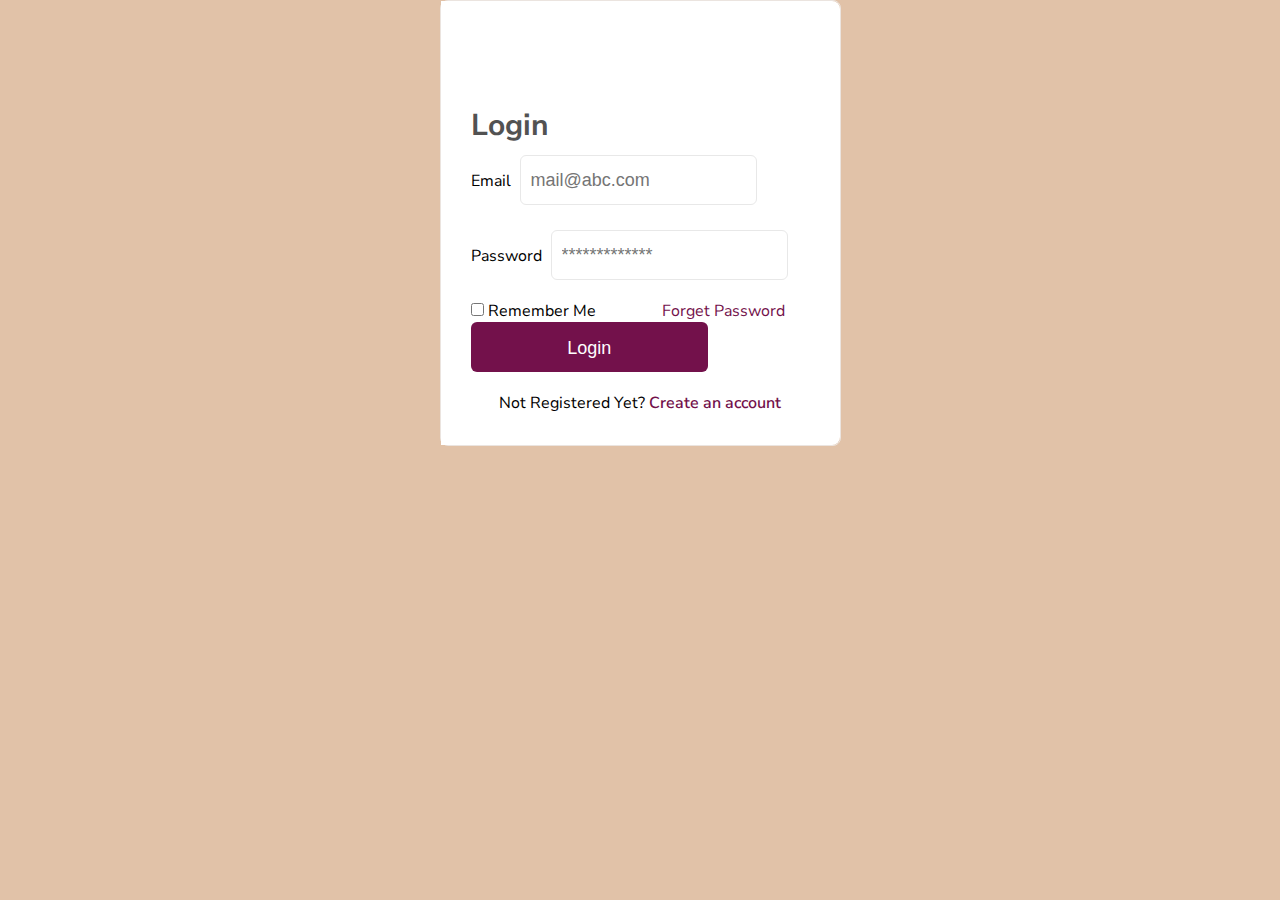
<file: index.html>
<!DOCTYPE html>
<html lang="en">
  <head>
    <meta charset="UTF-8" />
    <meta name="viewport" content="width=device-width, initial-scale=1.0" />
    <title>log in project</title>
    <link
      rel="stylesheet"
      href="https://cdnjs.cloudflare.com/ajax/libs/font-awesome/6.0.0-beta3/css/all.min.css"
      integrity="sha512-Rb7w5uR44BwSAr4FqZeRV9DZs47zF0vSv0ItDp6FtASb0R8W4cjfo0rFz6mcc3x+K0KGqVEpFZ+G02fAy2JWbw=="
      crossorigin="anonymous"
      referrerpolicy="no-referrer"
    />
    <link rel="stylesheet" href="./style.css" />
  </head>
  <body>
    <div id="card">
      <!-- <div class="logo">
        <div><img src="./illustration.png" alt="logo" /></div>
        <div class="theme cl">
          <h1><b>Turn your ideas into reality</b></h1>
          <p>Start fro free and get attractive offers from community</p>
        </div>
      </div> -->
      <div class="log_in">
        <!-- <div class="slack_logo">
          <img src="./Group 1686550876.png" alt="slack logo" />
        </div> -->
        <div class="in">
          <div class="form-head">
            <div class="gp-3">
              <p id="title" class="log-text">Login</p>
              <!-- <p class="s_word">See what is going on with your business</p> -->
            </div>
            <!-- <div class="google-button">
              <img
                src="https://steelbluemedia.com/wp-content/uploads/2019/06/new-google-favicon-512.png"
                alt="Google Logo"
                class="google-logo"
              />
              <span>Continue with Google</span>
            </div> -->
            <!-- <div id="email-login" class="google-sign-btn gray">
              <p>--------- or Sign in with Email ---------</p>
            </div> -->
          </div>
          <form>
            <div class="form_group">
              <label class="box" for="Email">Email</label>
              <input
                type="email"
                placeholder="mail@abc.com"
                name="email"
                id="pd"
                class="input_button"
              />
            </div>
            <div class="form_group">
              <label class="box" for="password">Password</label>
              <input
                type="password"
                placeholder="*************"
                name="password"
                id="pd"
                class="input_button"
                required
              />
            </div>
          </form>
          <div class="remember">
            <p>
              <input type="checkbox" name="remember" />
              <label for="remember">Remember Me</label>
            </p>
            <p class="colored">Forget Password</p>
          </div>
          <div class="login mgi">
            <button class="cl login_button">Login</button>
          </div>
          <div class="registered">
            <p>
              Not Registered Yet? <span class="colored">Create an account</span>
            </p>
          </div>
        </div>
      </div>
    </div>
  </body>
</html>
</file>
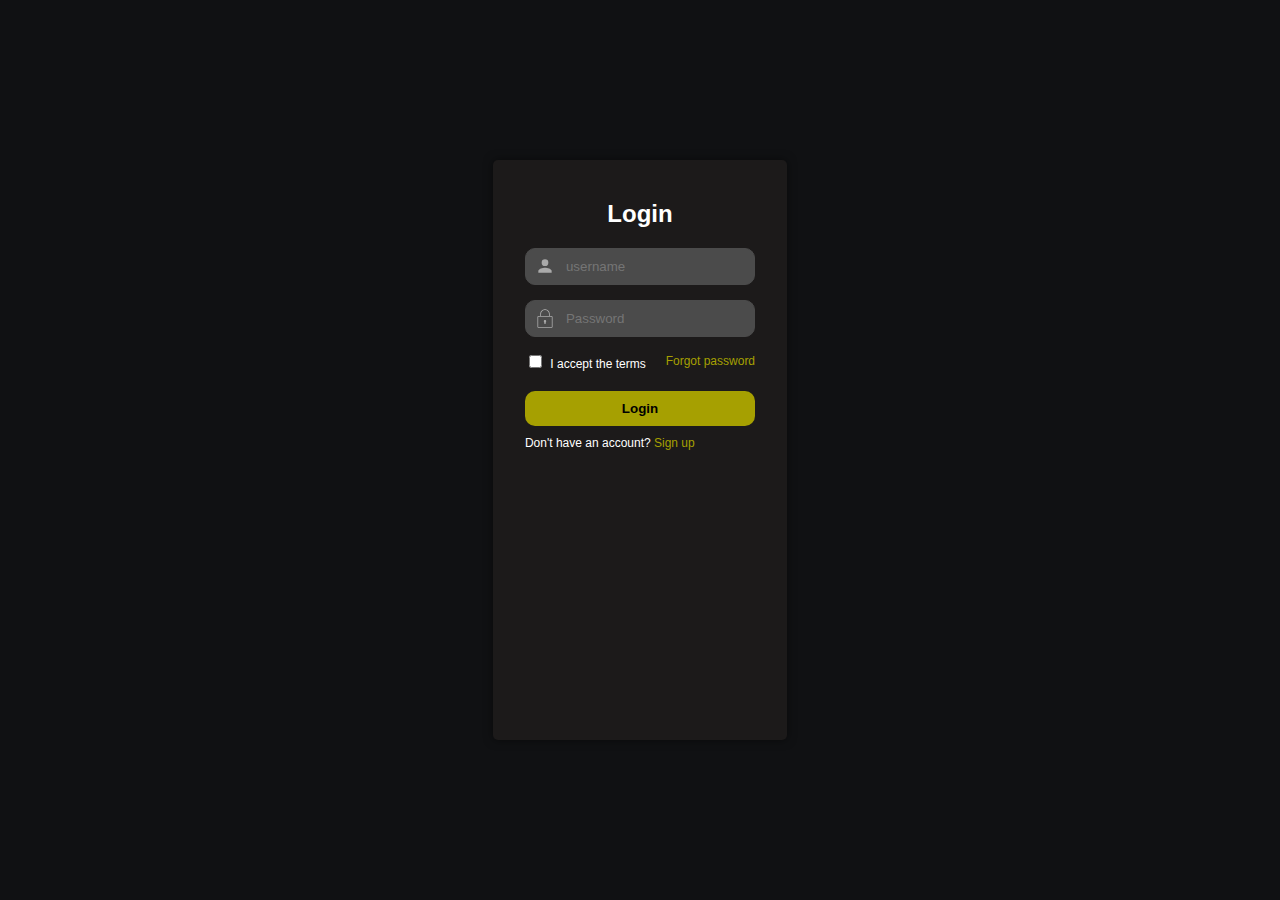
<file: login.html>
<!DOCTYPE html>
<html lang="en">
  <head>
    <meta charset="UTF-8" />
    <meta name="viewport" content="width=device-width, initial-scale=1.0" />
    <title>Login Page</title>
    <link rel="stylesheet" href="./login.css" />
  </head>
  <body>
    <div class="login-container">
      <h2>Login</h2>
      <form class="login-form">
        <div class="input-group">
          <svg viewBox="0 0 24 24" xmlns="http://www.w3.org/2000/svg">
            <path d="M12,12A4,4 0 1,0 8,8A4,4 0 0,0 12,12Z" />
            <path
              d="M12,14C9.33,14 4,15.34 4,18V20H20V18C20,15.34 14.67,14 12,14Z"
            />
          </svg>
          <input type="text" placeholder="username" />
        </div>
        <div class="input-group">
          <svg
            xmlns="http://www.w3.org/2000/svg"
            x="0px"
            y="0px"
            width="100"
            height="100"
            viewBox="0 0 50 50"
          >
            <path
              d="M 25 3 C 18.363281 3 13 8.363281 13 15 L 13 20 L 9 20 C 7.355469 20 6 21.355469 6 23 L 6 47 C 6 48.644531 7.355469 50 9 50 L 41 50 C 42.644531 50 44 48.644531 44 47 L 44 23 C 44 21.355469 42.644531 20 41 20 L 37 20 L 37 15 C 37 8.363281 31.636719 3 25 3 Z M 25 5 C 30.566406 5 35 9.433594 35 15 L 35 20 L 15 20 L 15 15 C 15 9.433594 19.433594 5 25 5 Z M 9 22 L 41 22 C 41.554688 22 42 22.445313 42 23 L 42 47 C 42 47.554688 41.554688 48 41 48 L 9 48 C 8.445313 48 8 47.554688 8 47 L 8 23 C 8 22.445313 8.445313 22 9 22 Z M 25 30 C 23.300781 30 22 31.300781 22 33 C 22 33.898438 22.398438 34.6875 23 35.1875 L 23 38 C 23 39.101563 23.898438 40 25 40 C 26.101563 40 27 39.101563 27 38 L 27 35.1875 C 27.601563 34.6875 28 33.898438 28 33 C 28 31.300781 26.699219 30 25 30 Z"
            ></path>
          </svg>
          <input type="password" placeholder="Password" />
        </div>
        <div class="checkbox-container">
          <div class="check">
            <input type="checkbox" id="terms" />
            <label for="terms">I accept the terms</label>
          </div>
          <a href="#">Forgot password</a>
        </div>
        <button type="submit">Login</button>
        <div class="sign-up-link">
          Don't have an account? <a href="#">Sign up</a>
        </div>
      </form>
    </div>
  </body>
</html>
</file>
<file: style.css>
@import url("https://fonts.googleapis.com/css2?family=Nunito+Sans:opsz@6..12&display=swap");
* {
  box-sizing: border-box;
  margin: 0;
  padding: 0;
}

body {
  display: flex;
  justify-content: center;
  align-items: center;
  background-color: #e1c2a8;
  font-family: Nunito Sans;
  line-height: 1.4;
  width: 100%;
  /* height: 1225px; */
}

#card {
  display: flex;
  justify-content: space-between;
  border-radius: 8px;
  border: 1px rgb(235, 228, 223) solid;
  max-width: 50%;
  /* max-height: 50%; */
  /* margin: 100px auto; */
}

.logo img {
  height: 106vh;
  border-top-left-radius: 3%;
  border-bottom-left-radius: 3%;
}

.theme {
  position: relative;
  bottom: 15%;
  text-align: center;
  padding-top: 10px;
}

.log_in {
  background-color: #ffffff;
  border-top-right-radius: inherit;
  border-bottom-right-radius: inherit;
  width: 100%;
  padding: 30px;
  padding-top: 100px;
}
.logo {
  color: #73114b;
  height: 100vh;
}

.colored {
  color: #73114b;
}
#form-head {
  gap: 12px;
}

.google-sign-btn {
  display: flex;
  justify-content: space-around;
  border: 1px solid #e8e8e8;
  border-radius: 5px;
  padding: 10px;
  cursor: pointer;
  gap: 7px;
}
.google-sign-btn button {
  font-weight: 600;
  line-height: 10px;
  letter-spacing: 0em;
  border: none;
}

#email-login {
  border: none;
}

.log-text {
  color: #525252;
  font-size: 30px;
  line-height: 49.1px;
}
#title {
  font-weight: 700;
}
.remember {
  display: flex;
  justify-content: space-between;
  padding-right: 25px;
}
.s_word {
  font-size: 12px;
  line-height: 21.6px;
  font-weight: 300;
}
.gp-3 {
  gap: 3;
}
.gray {
  color: #828282;
  background: #ffffff5b;
}

form input {
  width: 100%;
  padding: 13px 10px;
  margin: 5px;
  border-radius: 5px;
  border: 1px solid #e8e8e8;
  gap: 3px;
}
.registered {
  display: flex;
  justify-content: space-around;
  cursor: pointer;
}
.btn {
  display: flex;
  width: 420px;
  padding: 13px 10px 12px 10px;
  justify-content: center;
  align-items: center;
  gap: 13px;
  width: 70%;
  height: 50px;
}

span {
  font-size: 16px;
  color: #828282;
  font-weight: 600;
}
.login_button {
  width: 70%;
  height: 50px;
  border-radius: 6px;
  border: none;
  font-size: 18px;
  font-weight: 400;
  cursor: pointer;
  line-height: 24.55px;
  padding: 13px 10px 12px 10px;
  gap: 13px;
  background: #73114b;
  color: rgb(255, 255, 255);
  margin-bottom: 20px;
}

.input_button {
  width: 70%;
  height: 50px;
  border-radius: 6px;
  font-size: 18px;
  font-weight: 400;
  cursor: pointer;
  line-height: 24.55px;
  padding: 13px 10px 12px 10px;
  gap: 13px;
  color: rgb(255, 255, 255);
  margin-bottom: 20px;
}
</file>
<file: login.css>
body {
  font-family: Arial, sans-serif;
  background-color: #101113;
  margin: 0;
  padding: 0;
  display: flex;
  justify-content: center;
  align-items: center;
  height: 100vh;
}
.login-container {
  background-color: #1c1a1a;
  padding: 20px 32px;
  border-radius: 5px;
  box-shadow: 0 0 10px rgba(0, 0, 0, 0.5);
  color: #fff;
  height: 60%;
}
h2 {
  text-align: center;
}
.login-form {
  display: flex;
  flex-direction: column;
}
.input-group {
  position: relative;
  margin-bottom: 15px;
}
.input-group input {
  padding: 10px 10px 10px 40px;
  width: 100%;
  border: 1px solid #4b4b4b;
  border-radius: 10px;
  box-sizing: border-box;
  background-color: #4b4b4b;
  color: white;
}
.icon {
  position: absolute;
  left: 10px;
  top: 50%;
  transform: translateY(-50%);
  color: #aaa;
}
.login-form button {
  background-color: #a6a001;
  padding: 10px;
  border: none;
  border-radius: 10px;
  cursor: pointer;
  font-weight: bold;
  margin-top: 20px;
}
.login-form button:hover {
  background-color: #e6b800;
}
.check {
  margin-right: 20px;
}
.login-form .checkbox-container {
  display: flex;
  align-items: center;
  /* margin: 10px 0; */
  justify-content: space-between;
  white-space: nowrap;
  font-size: 12px;
}
.login-form .checkbox-container input {
  margin-right: 5px;
}
.login-form .login-links {
  display: flex;
  justify-content: space-between;
  font-size: 0.9em;
}
.login-form {
  text-align: center;
  margin-top: 10px;
}
.input-group svg {
  position: absolute;
  left: 10px;
  top: 50%;
  transform: translateY(-50%);
  fill: #aaa;
  width: 20px;
  height: 20px;
}
.sign-up-link {
  text-align: start;
  margin-top: 10px;
  font-size: 12px;
}
a {
  text-decoration: none;
  color: #a6a001;
}
</file>
